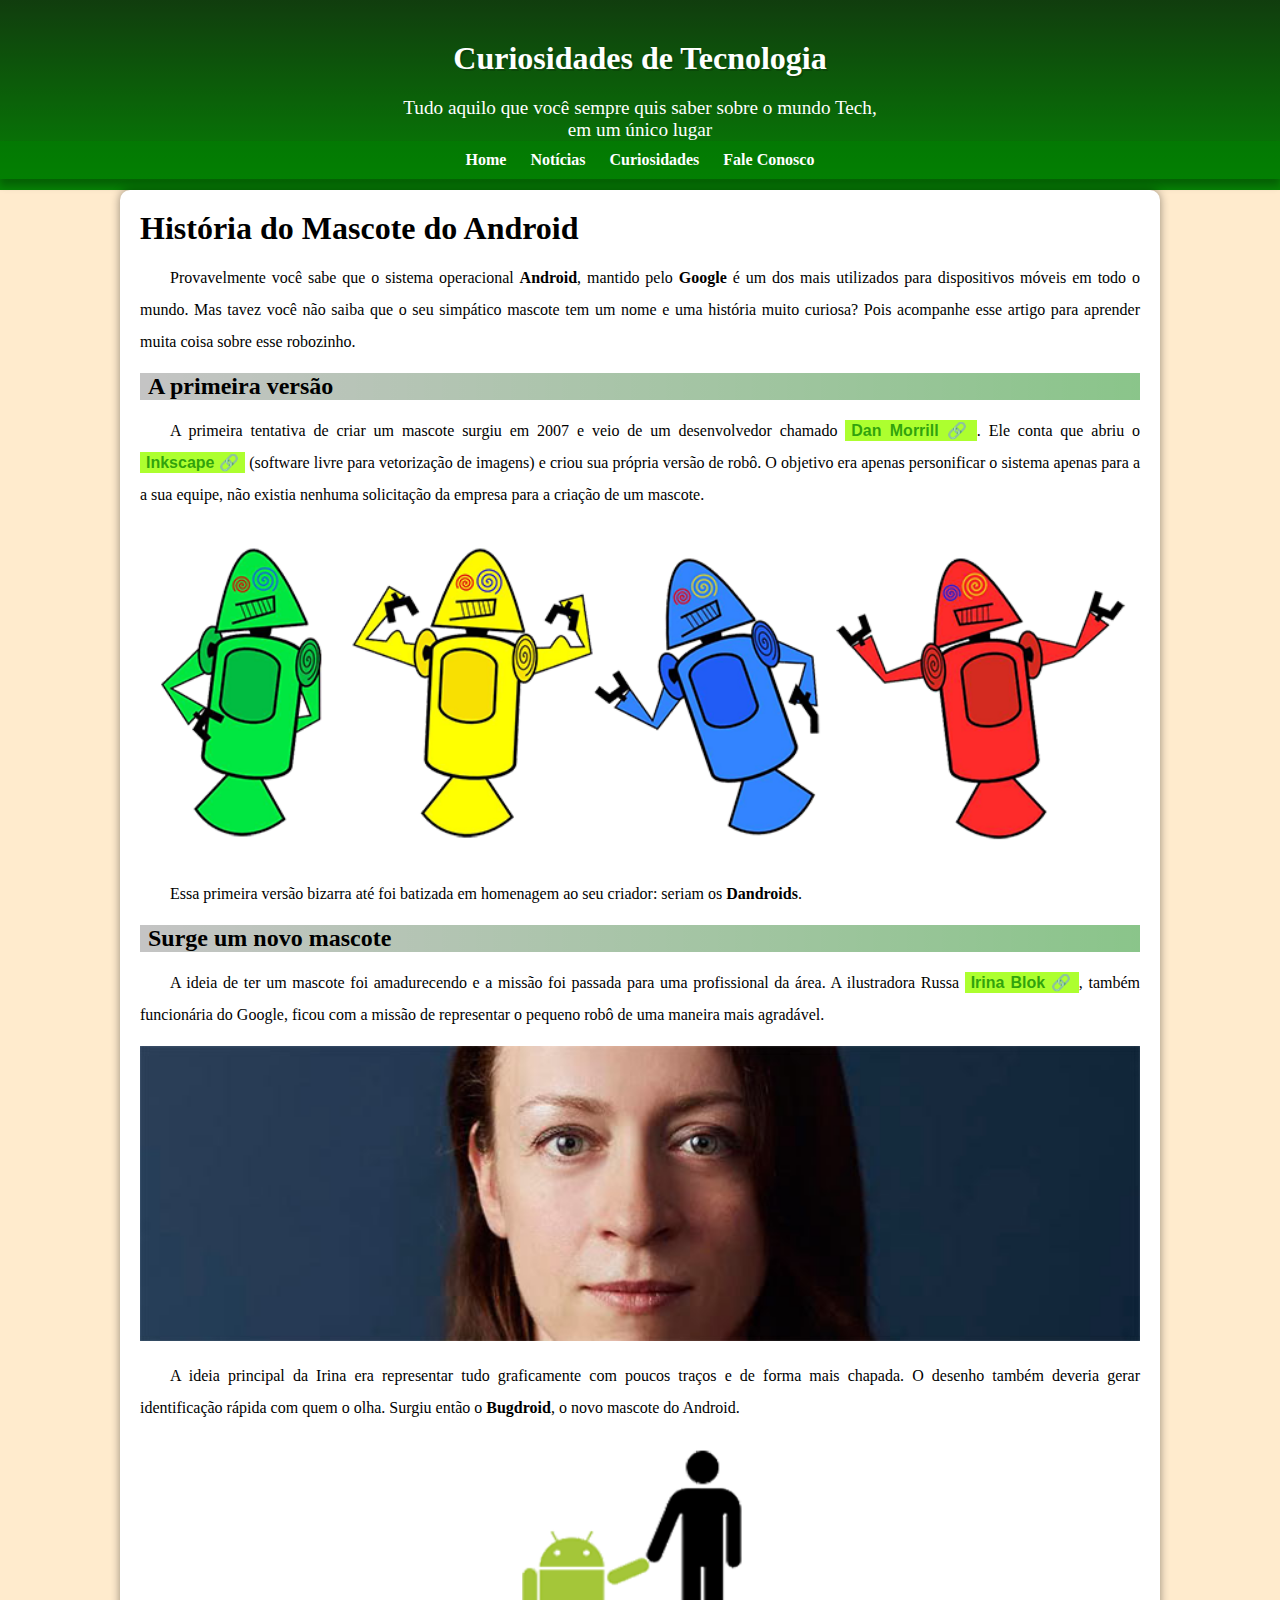
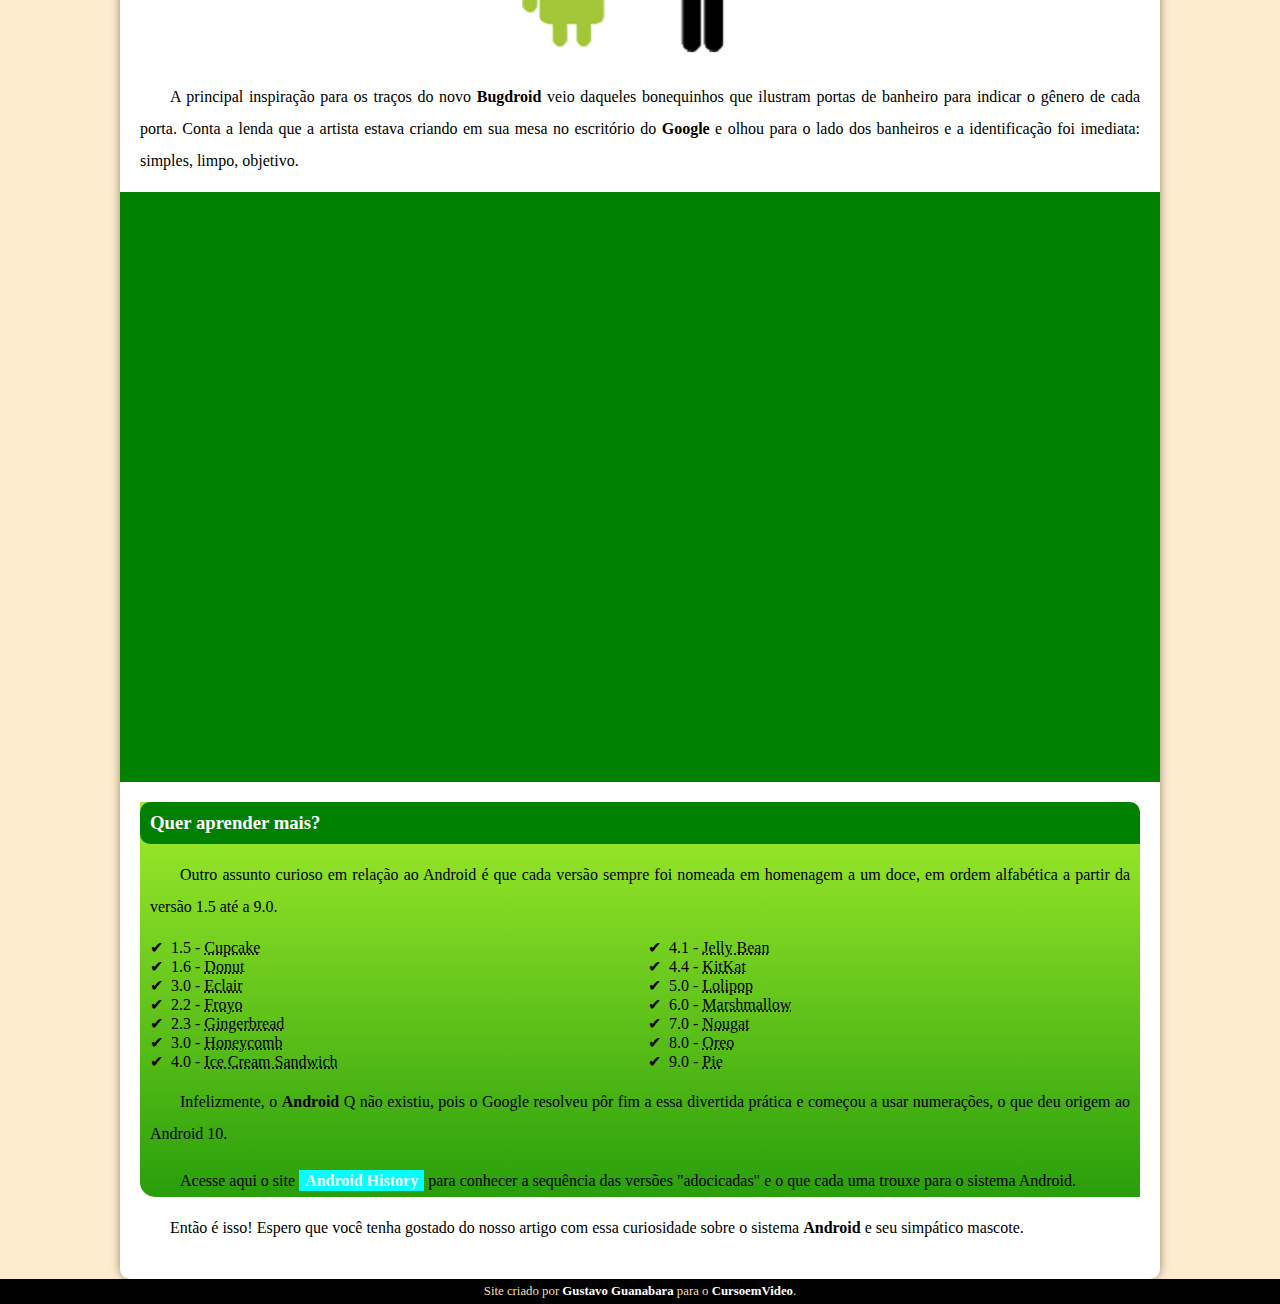
<file: index.html>
<!DOCTYPE html>
<html lang="pt-br">
<head>
    <meta charset="UTF-8">
    <meta http-equiv="X-UA-Compatible" content="IE=edge">
    <meta name="viewport" content="width=device-width, initial-scale=1.0">
    <title>Como surgiu o mascote do Android</title>
    <link rel="shortcut icon" href="imagens/favicon.ico" type="image/x-icon">
    <link rel="stylesheet" href="style.css">
</head>
<body>  
    <header>
        <h1>Curiosidades de Tecnologia</h1>
        <p class="paragrafo_Cabecaçlho">Tudo aquilo que você sempre quis saber sobre o mundo Tech, <br>em um único lugar</p>

        <nav>
                <a href="#">Home</a>
                <a href="#">Notícias</a>
                <a href="#">Curiosidades</a>
                <a href="#">Fale Conosco</a>            
        </nav>

    </header>

    <main>
        <article>
            <h1>
                História do Mascote do Android
            </h1>
            <p>
                Provavelmente você sabe que o sistema operacional <strong>Android</strong>, mantido pelo <strong>Google</strong> é um dos mais utilizados para dispositivos móveis em todo o mundo. Mas tavez você não saiba que o seu simpático mascote tem um nome e uma história muito curiosa? Pois acompanhe esse artigo para aprender muita coisa sobre esse robozinho.            
            </p>
            <h2>
                A primeira versão
            </h2>
            <p>
                A primeira tentativa de criar um mascote surgiu em 2007 e veio de um desenvolvedor chamado <a href="#"class="link" target="_blank">Dan Morrill</a>. Ele conta que abriu o <a href="#"class="link" target="_blank">Inkscape</a> (software livre para vetorização de imagens) e criou sua própria versão de robô. O objetivo era apenas personificar o sistema apenas para a a sua equipe, não existia nenhuma solicitação da empresa para a criação de um mascote.            
            </p>
            <picture>
                <source media="(max-width:800px)" srcset="imagens/dan-droids-pq.png">
                <img src="imagens/dan-droids.png" alt="androids_Coloridos">
            </picture>

            <p>
                Essa primeira versão bizarra até foi batizada em homenagem ao seu criador: seriam os <strong>Dandroids</strong>.
            </p>

            <h2>
                Surge um novo mascote
            </h2>
            <p>
                A ideia de ter um mascote foi amadurecendo e a missão foi passada para uma profissional da área. A ilustradora Russa <a href="#"class="link" target="_blank">Irina Blok</a>, também funcionária do Google, ficou com a missão de representar o pequeno robô de uma maneira mais agradável.
            </p>
            <picture>
                <source media="(max-width: 600px)" srcset="imagens/irina-blok-pq.jpg">
                <img src="imagens/irina-blok.jpg" alt="mina">
            </picture>

            <p>
                A ideia principal da Irina era representar tudo graficamente com poucos traços e de forma mais chapada. O desenho também deveria gerar identificação rápida com quem o olha. Surgiu então o <strong>Bugdroid</strong>, o novo mascote do Android.
            </p>            
                
            <img src="imagens/bugdroid.png" class="pequena" alt="android_Menino">            

            <p>
                A principal inspiração para os traços do novo <strong>Bugdroid</strong> veio daqueles bonequinhos que ilustram portas de banheiro para indicar o gênero de cada porta. Conta a lenda que a artista estava criando em sua mesa no escritório do <strong>Google</strong> e olhou para o lado dos banheiros e a identificação foi imediata: simples, limpo, objetivo.
            </p>

            
            <div class="video">
                <iframe width="560" height="315" src="https://www.youtube.com/embed/5K4pEk19nhs" title="YouTube video player" frameborder="0" allow="accelerometer; autoplay; clipboard-write; encrypted-media; gyroscope; picture-in-picture" allowfullscreen></iframe>
            </div>

            <aside>                 
                <h3>
                    Quer aprender mais?
                </h3>
            
                <p>
                    Outro assunto curioso em relação ao Android é que cada versão sempre foi nomeada em homenagem a um doce, em ordem alfabética a partir da versão 1.5 até a 9.0.            
                </p>
                    <ul>
                        <li>1.5 - <abbr title="Bolo de Copo">Cupcake</abbr></li>

                        <li>1.6 - <abbr title="Rosquinha">Donut</abbr></li>

                        <li>3.0 - <abbr title="Bomba">Eclair</abbr></li>

                        <li>2.2 - <abbr title="Iogurte Congelado">Froyo</abbr></li>

                        <li>2.3 - <abbr title="Biscoito de Gengibre">Gingerbread</abbr></li>

                        <li>3.0 - <abbr title="Favo de mel">Honeycomb</abbr></li>

                        <li>4.0 - <abbr title="Sanduiche de sorvetes">Ice Cream Sandwich</abbr></li>

                        <li>4.1 - <abbr title="Jujuba">Jelly Bean</abbr></li>

                        <li>4.4 - <abbr title="Kitkat">KitKat</abbr></li>

                        <li>5.0 - <abbr title="Pitulito">Lolipop</abbr></li>

                        <li>6.0 - <abbr title="Marshmallow">Marshmallow</abbr></li>

                        <li>7.0 - <abbr title="Torrone">Nougat</abbr></li>

                        <li>8.0 - <abbr title="Oreo">Oreo</abbr></li>

                        <li>9.0 - <abbr title="Torta">Pie</abbr></li>

                    </ul>        

                <p>
                    Infelizmente, o <strong>Android</strong> Q não existiu, pois o Google resolveu pôr fim a essa divertida prática e começou a usar numerações, o que deu origem ao Android 10.
                </p>

                <p>
                    Acesse aqui o site <a href="#" target="_blank">Android History</a> para conhecer a sequência das versões "adocicadas" e o que cada uma trouxe para o sistema Android.   
                </p>       
            </aside>
                <p>
                    Então é isso! Espero que você tenha gostado do nosso artigo com essa curiosidade sobre o sistema <strong>Android</strong> e seu simpático mascote.
                </p>
        </article>
    </main>
    <footer>
        <p>Site criado por <a href="#">Gustavo Guanabara</a> para o <a href="#" target="_blank">CursoemVideo</a>.</p>
    </footer>
</body>


</html>
</file>
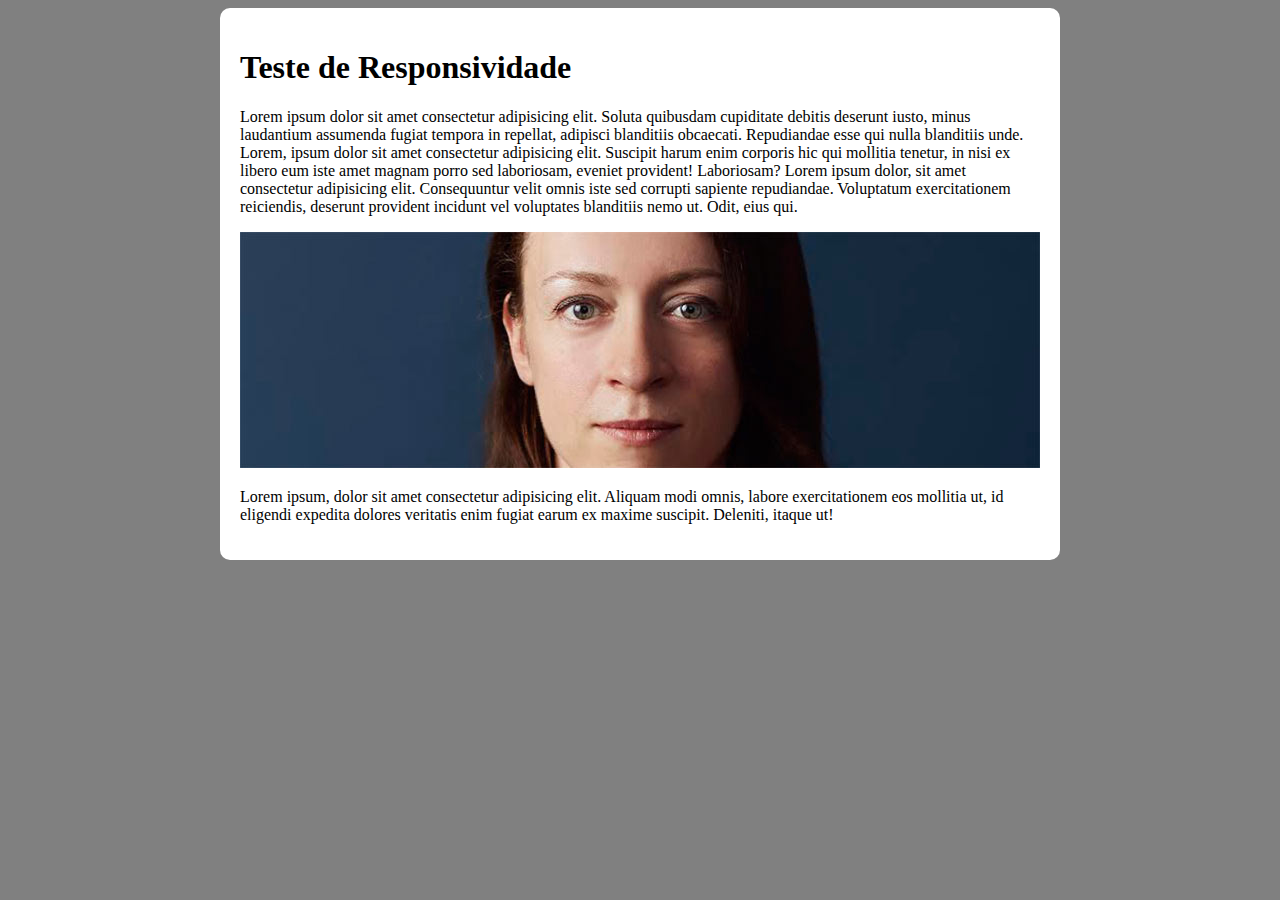
<file: responsivo.html>
<!DOCTYPE html>
<html lang="pt-br">
<head>
    <meta charset="UTF-8">
    <meta http-equiv="X-UA-Compatible" content="IE=edge">
    <meta name="viewport" content="width=device-width, initial-scale=1.0">
    <title>Teste de Responsividade</title>
    <style>
        body{
            background-color: gray;
        }
        main{
            background-color: white;
            padding: 20px;
            border-radius: 10px;
            min-width: 320px;
            max-width: 800px;
            margin: auto;
        }
        img{
            width: 100%;
        }
    </style>
</head>
<body>
    <main>
        <h1>Teste de Responsividade</h1>
        <p>Lorem ipsum dolor sit amet consectetur adipisicing elit. Soluta quibusdam cupiditate debitis deserunt iusto, minus laudantium assumenda fugiat tempora in repellat, adipisci blanditiis obcaecati. Repudiandae esse qui nulla blanditiis unde. Lorem, ipsum dolor sit amet consectetur adipisicing elit. Suscipit harum enim corporis hic qui mollitia tenetur, in nisi ex libero eum iste amet magnam porro sed laboriosam, eveniet provident! Laboriosam? Lorem ipsum dolor, sit amet consectetur adipisicing elit. Consequuntur velit omnis iste sed corrupti sapiente repudiandae. Voluptatum exercitationem reiciendis, deserunt provident incidunt vel voluptates blanditiis nemo ut. Odit, eius qui.</p>
        <picture>
            <source media="(max-width:600px)" srcset="imagens/irina-blok-pq.jpg">
            <img src="imagens/irina-blok.jpg" alt="teste">
        </picture>
        <p>Lorem ipsum, dolor sit amet consectetur adipisicing elit. Aliquam modi omnis, labore exercitationem eos mollitia ut, id eligendi expedita dolores veritatis enim fugiat earum ex maxime suscipit. Deleniti, itaque ut!</p>
    </main>
</body>
</html>
</file>
<file: style.css>
@charset "UTF 8";

body{
    background-color: blanchedalmond;    
}

a.link::after{
    content: "\00A0\1F517";
}

*{
    margin: 0px;
    padding: 0px;
}

header{
    background-image: linear-gradient(to bottom, rgba(0, 0, 0, 0.575), rgba(0, 128, 0, 0.856));
    background-color: rgba(0, 128, 0, 0.849);
    color: white;
    text-align: center;    
    padding-top: 40px;    
    min-height: 150px;    
}

header > h1 {
    color: white;    
    font-size: 2em;    
    margin-bottom: 20px;
    text-shadow: 2px 2px 0px rgba(0, 0, 0, 0.171);
}

header > p{    
    font-size: 1.2em;
    color: white;    
}

.pequena{
    max-width: 350px;
    display: block;
    margin: auto;
}

nav{
    background-color: rgba(0, 128, 0, 0.514);
    padding: 10px ;
    box-shadow: 0px 7px 7px rgba(0, 0, 0, 0.233);
}

nav > a {    
    color: white;
    padding: 10px;
    text-decoration: none;
    font-weight: bold; 
    border-radius: 5px;  
    
}

nav > a:hover{
    background-color: rgba(0, 0, 0, 0.103);
}

main{
    background-color: white;
    padding: 20px;
    border-radius: 10px;
    min-width: 300px;
    max-width: 1000px;
    margin: auto;
    box-shadow: 0px 0px 10px rgba(0, 0, 0, 0.418);
}

main h2{
    background-image: linear-gradient(to right, rgba(0, 0, 0, 0.233), rgba(0, 128, 0, 0.459));
    text-indent: 8px;
}

main p{
    margin: 15px 0px;
    text-align: justify;
    text-indent: 30px;
    line-height: 2em;
    font-size: 1em;    
}

main a{
    text-decoration: none;
    font-weight: bold;
    color: azure;
    background-color: aqua;
    padding: 2px 6px;
}

main a:hover{
    text-decoration: underline;
    color: rgba(0, 0, 0, 0.178);
}

main img{
    width: 100%;
}

.video{
    background-color: green;    
    margin: 0px -20px 30px -20px;
    padding: 20px;
    padding-bottom: 57%;
    position: relative;
}

.video > iframe{
    position: absolute;
    top: 5%;
    left: 5%;
    width: 90%;
    height: 90%;
}

.link{
    font-family:Impact, Haettenschweiler, 'Arial Narrow Bold', sans-serif;
    background-color: greenyellow;
    color: rgba(0, 128, 0, 0.733);   
}

aside{
    background-color: greenyellow;
    padding: 0px 10px;
    border-radius: 0px 15px;
    background-image: linear-gradient(to bottom, rgba(0, 0, 0, 0.075), rgba(0, 128, 0, 0.76));
}

aside h3{
    background-color: green;
    text-shadow: none;
    color: white;
    padding: 10px;
    margin: -10px -10px 0px -10px;
    border-radius: 10px 10px 0px 10px;    
}

aside > ul{
    list-style-type: "\2714\00A0\00A0";
    list-style-position: inside;
    columns: 2;
}

footer{
    background-color: black;
    text-align: center;
    color: wheat;
    font-size: 0.8em;
    padding: 5px;
}

footer a{
    color: white;
    font-weight: bolder;
    text-decoration: none;
}

footer a:hover{
    text-decoration: underline;
    color: green;
}
</file>
